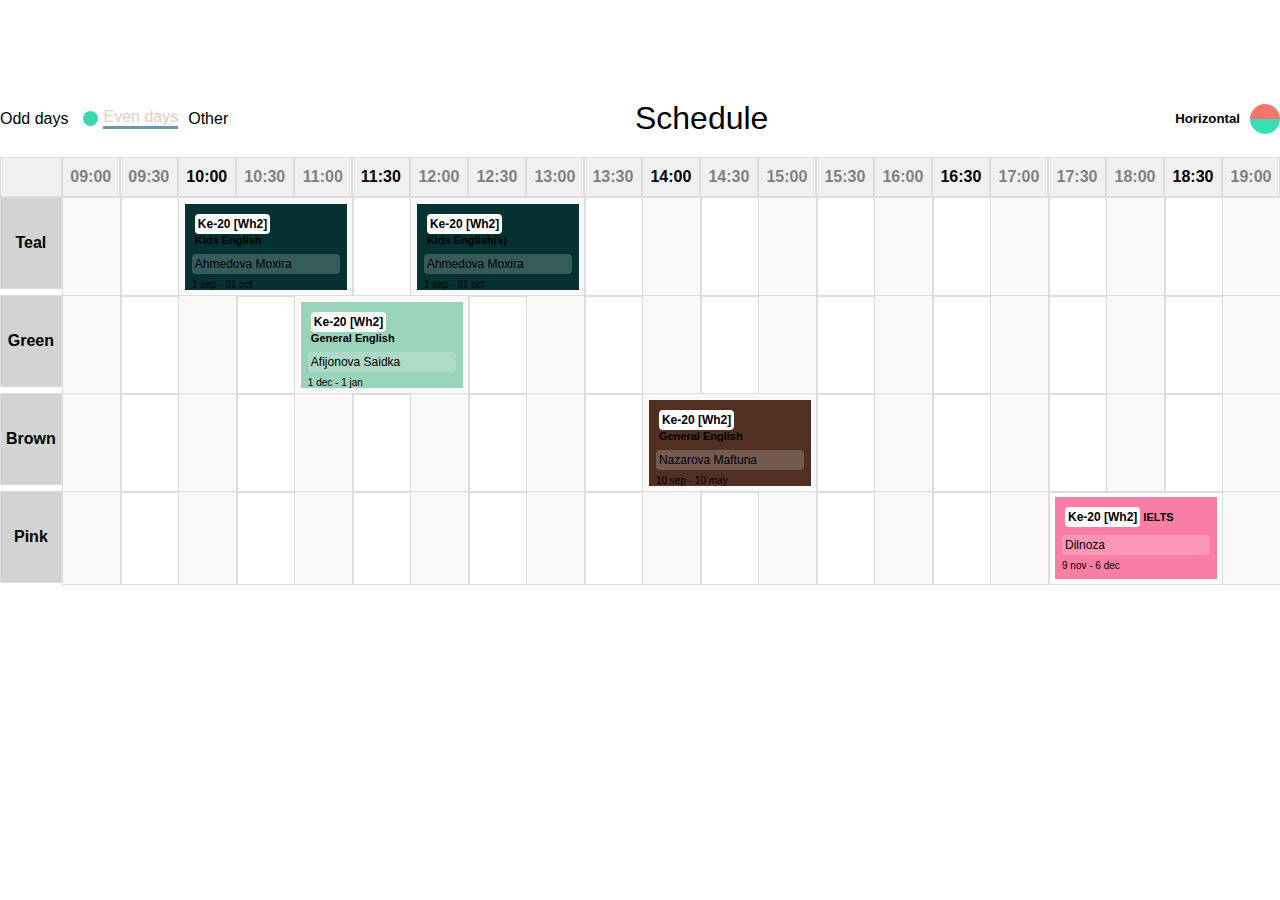
<file: index.html>
<!DOCTYPE html>
<html lang="en">

<head>
    <meta charset="UTF-8">
    <meta name="viewport" content="width=device-width, initial-scale=1.0">
    <title>Schedule</title>
    <link rel="stylesheet" href="/style.css">
</head>

<body>
    <div class="container">
        <div class="header">
            <div class="header-right">
                <span>Odd days</span>
                <div class="even-days">
                    <span class="dumaloq"></span>
                    <a href="">Even days</a>
                </div>
                <span>Other</span>
            </div>
            <h1 class="title">Schedule</h1>
            <div class="horizontal">
                <h5>Horizontal</h5>
                <div class="top-bottom">
                    <span class="top"></span>
                    <span class="bottom"></span>
                </div>
            </div>
        </div>
        <div id="scheduleTable" class="schedule-container"></div>
    </div>
    <script src="./app.js"></script>
</body>

</html>
</file>
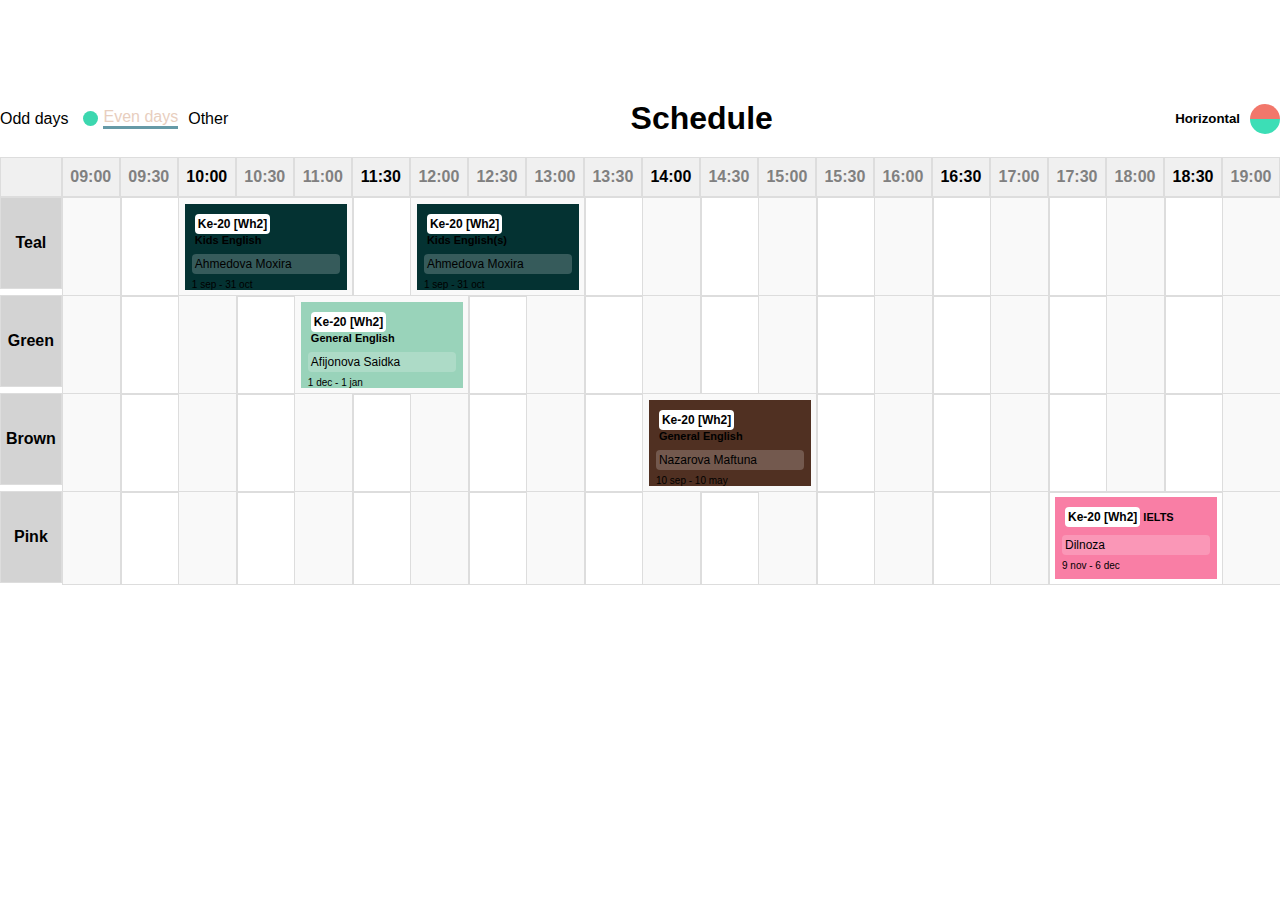
<file: table.html>
<!DOCTYPE html>
<html lang="en">

<head>
    <meta charset="UTF-8">
    <meta name="viewport" content="width=device-width, initial-scale=1.0">
    <title>Schedule</title>
    <link rel="stylesheet" href="/style.css">
</head>

<body>
    <div class="header">
        <div class="header-right">
            <span>Odd days</span>
            <div class="even-days">
                <span class="dumaloq"></span>
                <a href="">Even days</a>
            </div>
            <span>Other</span>
        </div>
        <h1>Schedule</h1>
        <div class="horizontal">
            <h5>Horizontal</h5>
            <div class="top-bottom">
                <span class="top"></span>
                <span class="bottom"></span>
            </div>
        </div>
    </div>
    <div id="scheduleTable" class="schedule-container"></div>
    <script src="./app.js"></script>
</body>

</html>
</file>
<file: style.css>
*{
    margin: 0px;
    padding: 0px;
}
body {
    font-family: sans-serif;
    margin: 100px auto;
    top: 50%;
    width: 100%;
    max-width: 1500px;
}
.container{
width: 100%;
}

#scheduleTable {
    display: grid;
    grid-template-columns: auto repeat(21, 1fr);
    grid-template-rows: auto;
    grid-auto-rows: minmax(50px, auto);
}

.time-header {
    font-weight: bold;
    padding: 5px;
    background-color: #f0f0f0;
    text-align: center;
}

.color-row {
    font-weight: bold;
    background-color: lightgray;
    padding: 5px;
    text-align: center;
}

.event.pink {
    background-color: #f97ea5;
}

.event.green {
    background-color: green;
}

.event.orange {
    background-color: #503022;
}

.event.teal {
    background-color: #043232;
}

.row {
    display: contents;
}

.time-header {
    text-align: center;
    font-weight: bold;
    background-color: #f0f0f0;
    border: 1px solid #ddd;
    padding: 10px 5px;
}

.color-row {
    text-align: center;
    font-weight: bold;
    background-color: lightgray;
    border: 1px solid #ddd;
    display: flex;
    justify-content: center;
    align-items: center;
    height: 80px;
}

.event {
    display: flex;
    justify-content: center;
    align-items: center;
    text-align: center;
    font-size: 12px;
    width: 100%;
    font-weight: bold;
    color: white;
    border: 1px solid #ddd;
    height: 100%;
}

.event:nth-child(even) {
    background-color: #f9f9f9;
}

.time-header.gray {
    color: gray;
}

.time-header.bold {
    font-weight: bold;
    color: black;
}
.title{
    font-family: sans-serif;
    font-weight: 100;
}
.inner-div {
    text-align: left;
    padding: 7px 7px 10px 7px;
    font-size: 12px;
    width: 85%;
    height: 70%;
    color: white;
    display: flex;
    flex-direction: column;
    font-weight: 100;
    justify-content: space-around;
    gap: 5px;
}

.room-number {
    font-weight: bold;
    display: inline-flex;
    gap: 0px 3px;
    align-items: center;
    flex-wrap: wrap;
    padding: 3px;
}

.event-name {
    font-size: 11px;
    color: black;
}

.teacher-name {
    color: black;
    font-size: 12px;
    border-radius: 4px;
}

.extra-info {
    font-size: 10px;
    color: black;
}
.header{
    margin-bottom: 20px;
}
.header-right {
    display: inline-flex;
    gap: 10px;
    align-items: center;
}

.even-days {
    display: flex;
    align-items: center;
    justify-content: space-between;
}

.even-days a {
    text-decoration: none;
    border-bottom: 3px solid #669aa7;
    color: #e8cebe;
}

.dumaloq {
    width: 15px;
    height: 15px;
    border-radius: 50%;
    margin: 5px;
    background-color: #3cd7af;
}

.header {
    display: flex;
    flex-direction: row;
    justify-content: space-between;
}

.horizontal {
    display: inline-flex;
    align-items: center;
    gap: 10px;
}

.top-bottom {
    display: flex;
    flex-direction: column;
    height: 30px;
    width: 30px;
    border-radius: 50%;
    overflow: hidden;
}

.top {
    height: 50%;
    width: 100%;
    background-color: #f2776b;
}

.bottom {
    height: 50%;
    width: 100%;
    background-color: #3cdeb6;
}
</file>
